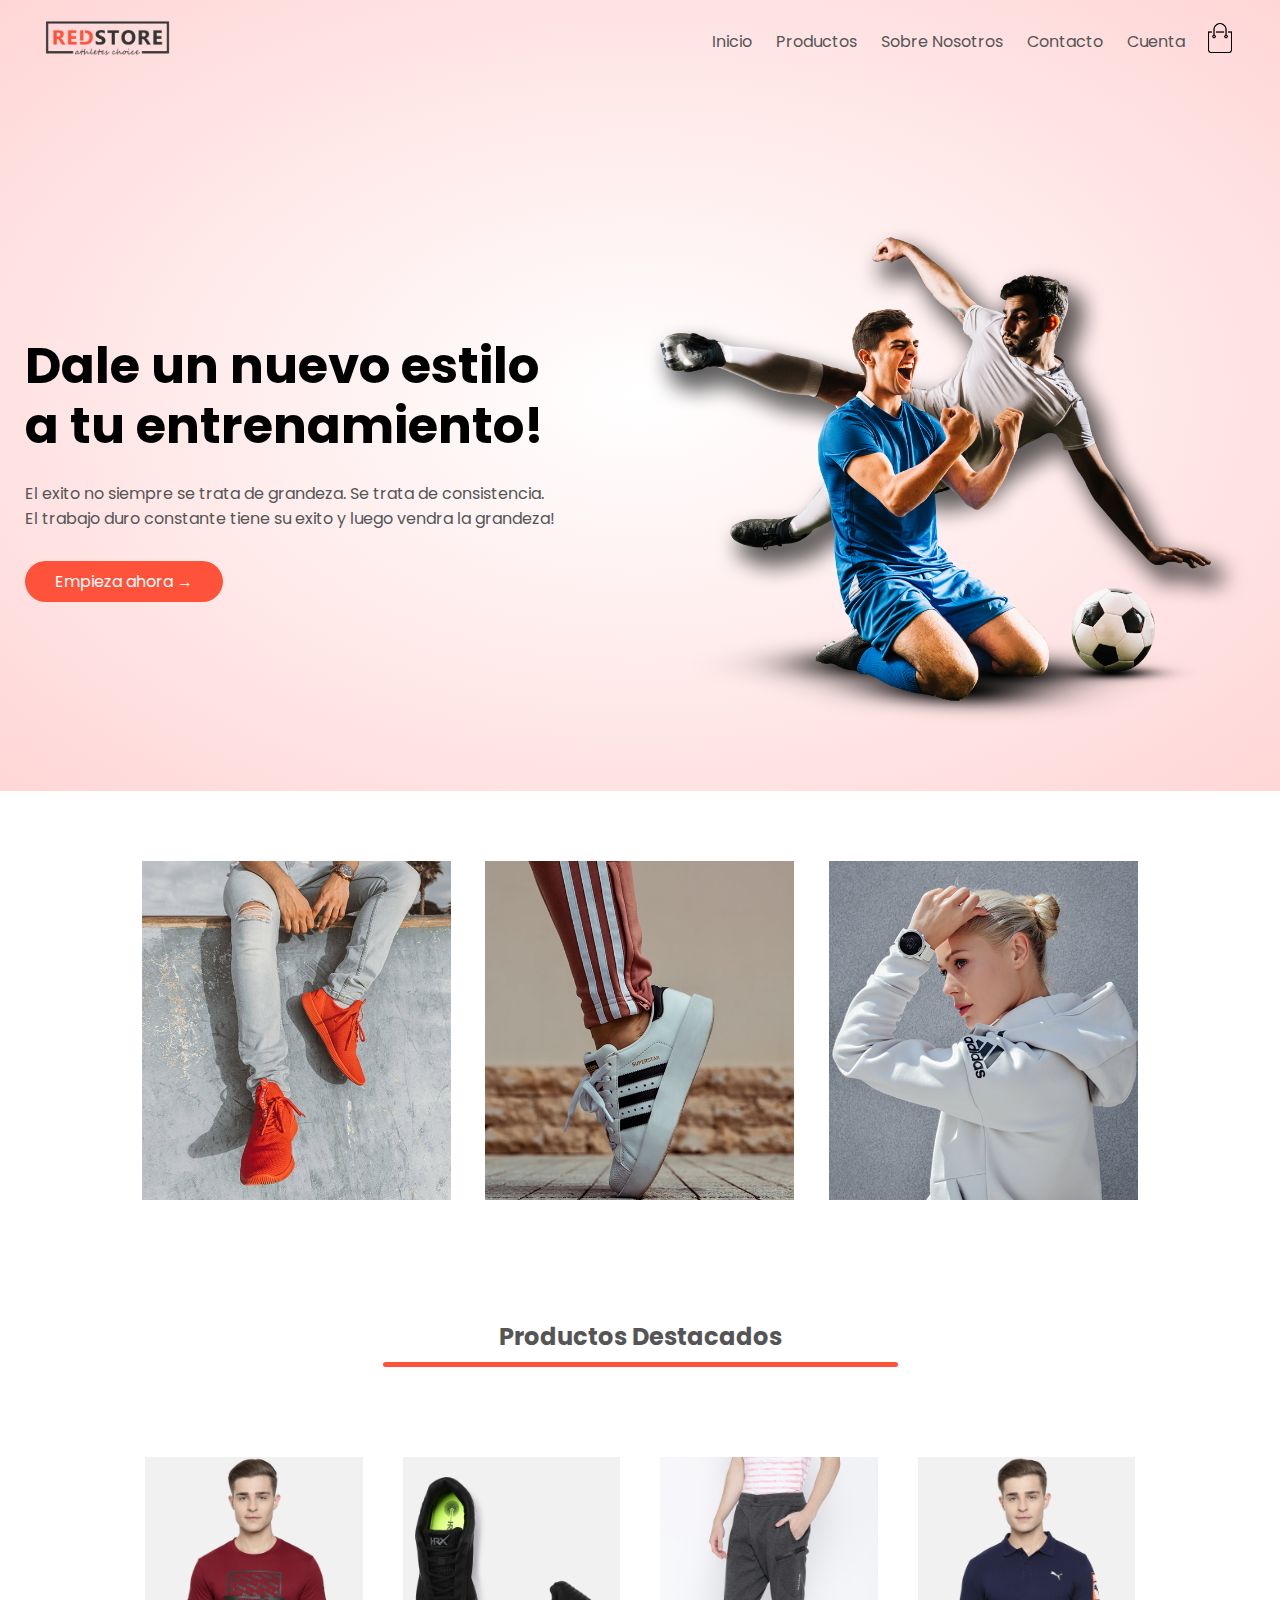
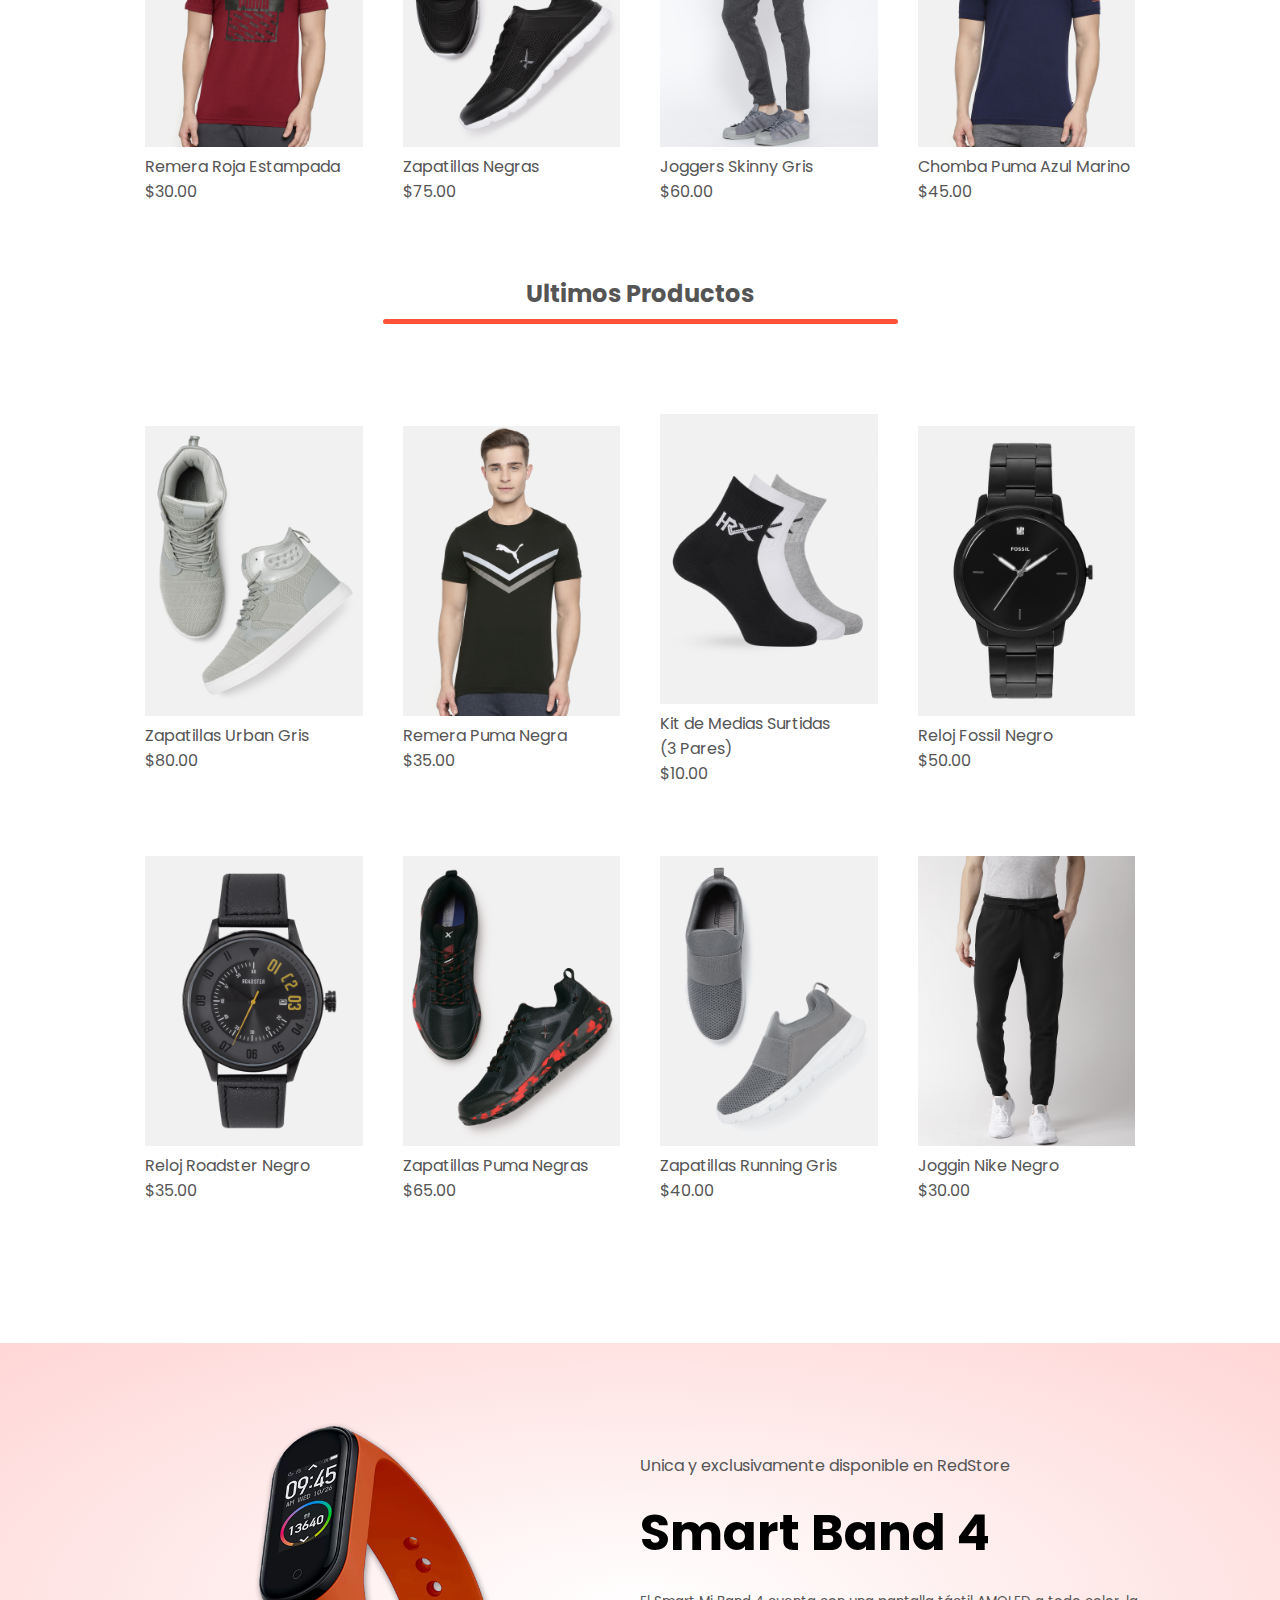
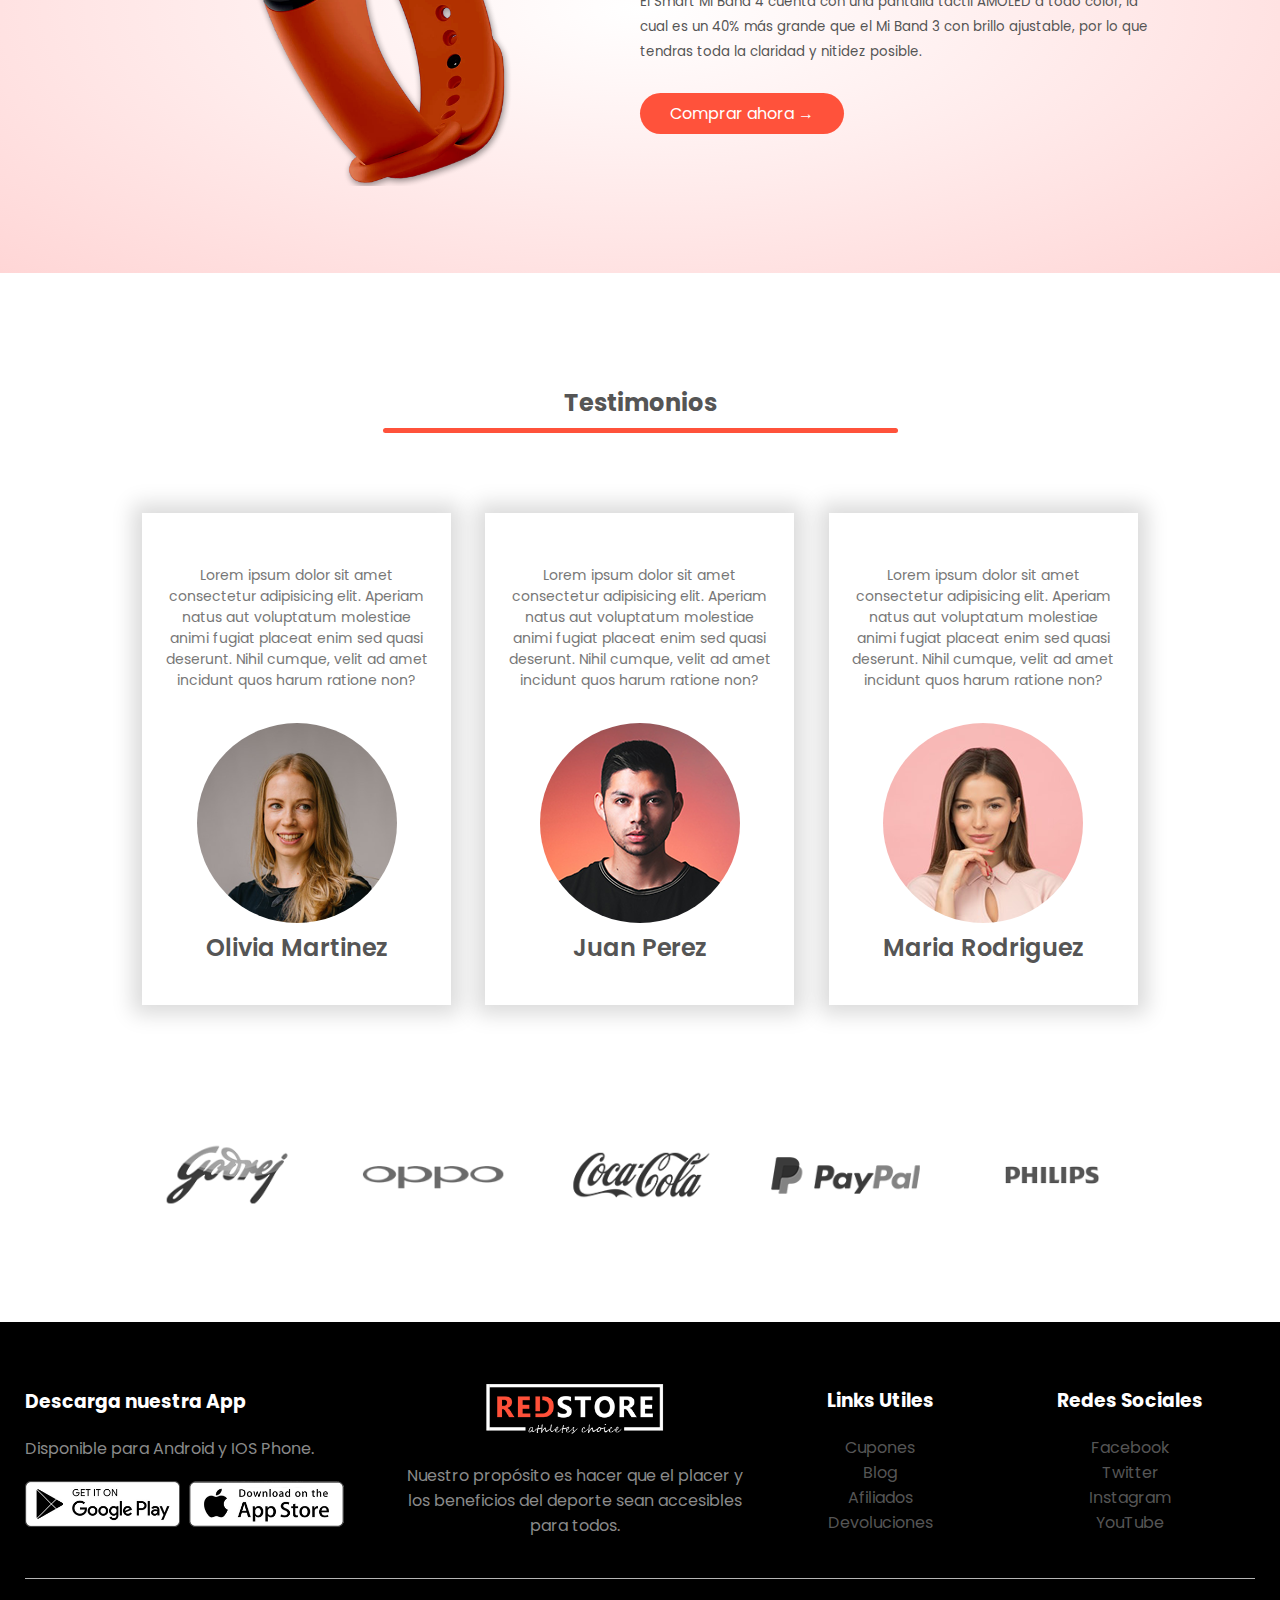
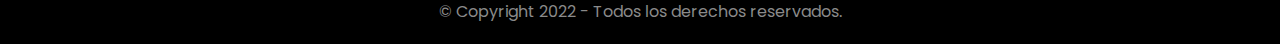
<file: ecommerce/index.html>
<!DOCTYPE html>
<html lang="en">
<head>
    <meta charset="UTF-8">
    <meta http-equiv="X-UA-Compatible" content="IE=edge">
    <meta name="viewport" content="width=device-width, initial-scale=1.0">
    <title>Proyecto E-Commerce</title>
    <link rel="stylesheet" href="css/style.css">
    <link rel="stylesheet" href="https://cdnjs.cloudflare.com/ajax/libs/font-awesome/6.2.0/css/all.min.css" integrity="sha512-xh6O/CkQoPOWDdYTDqeRdPCVd1SpvCA9XXcUnZS2FmJNp1coAFzvtCN9BmamE+4aHK8yyUHUSCcJHgXloTyT2A==" crossorigin="anonymous" referrerpolicy="no-referrer" />
</head>
<body>

    <!--------- HEADER & NAVBAR --------->

    <div class="header">
        <div class="container">
            <div class="navbar">
                <div class="logo">
                    <a href="#"><img src="imagenes/logo.png" width="125px" class="logo"></a>
                </div>
                <nav>
                    <ul id="menuItems">
                        <li><a href="#">Inicio</a></li>
                        <li><a href="pages/products.html">Productos</a></li>
                        <li><a href="#">Sobre Nosotros</a></li>
                        <li><a href="#">Contacto</a></li>
                        <li><a href="pages/account.html">Cuenta</a></li>
                    </ul>
                </nav>
                <a href="pages/cart.html"><img src="imagenes/cart.png" width="30px" height="30px"></a>
                <img src="imagenes/menu.png" class="menu-icon" onclick="menuToggle()">
            </div>
            <div class="row">
                <div class="col-2">
                    <h1>Dale un nuevo estilo<br> a tu entrenamiento!</h1>
                    <p>El exito no siempre se trata de grandeza. Se trata de consistencia. <br>El trabajo duro constante tiene su exito y luego vendra la grandeza!</p>
                    <a href="pages/products.html" class="button">Empieza ahora &#8594</a>
                </div>
                <div class="col-2">
                    <img src="imagenes/image1.png" alt="Website Banner">
                </div>
            </div>
        </div>
    </div>

    <!--------- Categorias --------->

    <div class="categories">
        <div class="small-container">
            <div class="row">
                <div class="col-3">
                    <img src="imagenes/category-1.jpg">
                </div>
                <div class="col-3">
                    <img src="imagenes/category-2.jpg">
                </div>
                <div class="col-3">
                    <img src="imagenes/category-3.jpg">
                </div>
            </div>
        </div>
    </div>

    <!---------- Productos ---------->
    
    <div class="small-container">
        <h2 class="container__title">Productos Destacados</h2>
        <div class="row">
            <div class="col-4">
                <a href="pages/product.html"><img src="imagenes/product-1.jpg">
                <h4>Remera Roja Estampada</h4>
                <div class="rating">
                    <i class="fa-solid fa-star"></i>
                    <i class="fa-solid fa-star"></i>
                    <i class="fa-solid fa-star"></i>
                    <i class="fa-solid fa-star"></i>
                    <i class="fa-regular fa-star"></i>
                </div>
                <p>$30.00</p></a>
            </div>

            <div class="col-4">
                <img src="imagenes/product-2.jpg">
                <h4>Zapatillas Negras</h4>
                <div class="rating">
                    <i class="fa-solid fa-star"></i>
                    <i class="fa-solid fa-star"></i>
                    <i class="fa-solid fa-star"></i>
                    <i class="fa-solid fa-star"></i>
                    <i class="fa-solid fa-star"></i>
                </div>
                <p>$75.00</p>
            </div>

            <div class="col-4">
                <img src="imagenes/product-3.jpg">
                <h4>Joggers Skinny Gris</h4>
                <div class="rating">
                    <i class="fa-solid fa-star"></i>
                    <i class="fa-solid fa-star"></i>
                    <i class="fa-solid fa-star"></i>
                    <i class="fa-solid fa-star"></i>
                    <i class="fa-solid fa-star-half-stroke"></i>
                </div>
                <p>$60.00</p>
            </div>

            <div class="col-4">
                <img src="imagenes/product-4.jpg">
                <h4>Chomba Puma Azul Marino</h4>
                <div class="rating">
                    <i class="fa-solid fa-star"></i>
                    <i class="fa-solid fa-star"></i>
                    <i class="fa-solid fa-star"></i>
                    <i class="fa-solid fa-star"></i>
                    <i class="fa-solid fa-star"></i>
                </div>
                <p>$45.00</p>
            </div>
        </div>

        <h2 class="container__title">Ultimos Productos</h2>

        <div class="row">
            <div class="col-4">
                <img src="imagenes/product-5.jpg">
                <h4>Zapatillas Urban Gris</h4>
                <div class="rating">
                    <i class="fa-solid fa-star"></i>
                    <i class="fa-solid fa-star"></i>
                    <i class="fa-solid fa-star"></i>
                    <i class="fa-solid fa-star"></i>
                    <i class="fa-regular fa-star"></i>
                </div>
                <p>$80.00</p>
            </div>

            <div class="col-4">
                <img src="imagenes/product-6.jpg">
                <h4>Remera Puma Negra</h4>
                <div class="rating">
                    <i class="fa-solid fa-star"></i>
                    <i class="fa-solid fa-star"></i>
                    <i class="fa-solid fa-star"></i>
                    <i class="fa-solid fa-star"></i>
                    <i class="fa-solid fa-star"></i>
                </div>
                <p>$35.00</p>
            </div>

            <div class="col-4">
                <img src="imagenes/product-7.jpg">
                <h4>Kit de Medias Surtidas<br>(3 Pares)</h4>
                <div class="rating">
                    <i class="fa-solid fa-star"></i>
                    <i class="fa-solid fa-star"></i>
                    <i class="fa-solid fa-star"></i>
                    <i class="fa-solid fa-star"></i>
                    <i class="fa-solid fa-star-half-stroke"></i>
                </div>
                <p>$10.00</p>
            </div>

            <div class="col-4">
                <img src="imagenes/product-8.jpg">
                <h4>Reloj Fossil Negro</h4>
                <div class="rating">
                    <i class="fa-solid fa-star"></i>
                    <i class="fa-solid fa-star"></i>
                    <i class="fa-solid fa-star"></i>
                    <i class="fa-solid fa-star"></i>
                    <i class="fa-solid fa-star"></i>
                </div>
                <p>$50.00</p>
            </div>
            <div class="col-4">
                <img src="imagenes/product-9.jpg">
                <h4>Reloj Roadster Negro</h4>
                <div class="rating">
                    <i class="fa-solid fa-star"></i>
                    <i class="fa-solid fa-star"></i>
                    <i class="fa-solid fa-star"></i>
                    <i class="fa-solid fa-star"></i>
                    <i class="fa-regular fa-star"></i>
                </div>
                <p>$35.00</p>
            </div>

            <div class="col-4">
                <img src="imagenes/product-10.jpg">
                <h4>Zapatillas Puma Negras</h4>
                <div class="rating">
                    <i class="fa-solid fa-star"></i>
                    <i class="fa-solid fa-star"></i>
                    <i class="fa-solid fa-star"></i>
                    <i class="fa-solid fa-star"></i>
                    <i class="fa-solid fa-star"></i>
                </div>
                <p>$65.00</p>
            </div>

            <div class="col-4">
                <img src="imagenes/product-11.jpg">
                <h4>Zapatillas Running Gris</h4>
                <div class="rating">
                    <i class="fa-solid fa-star"></i>
                    <i class="fa-solid fa-star"></i>
                    <i class="fa-solid fa-star"></i>
                    <i class="fa-solid fa-star"></i>
                    <i class="fa-solid fa-star-half-stroke"></i>
                </div>
                <p>$40.00</p>
            </div>

            <div class="col-4">
                <img src="imagenes/product-12.jpg">
                <h4>Joggin Nike Negro</h4>
                <div class="rating">
                    <i class="fa-solid fa-star"></i>
                    <i class="fa-solid fa-star"></i>
                    <i class="fa-solid fa-star"></i>
                    <i class="fa-solid fa-star"></i>
                    <i class="fa-solid fa-star"></i>
                </div>
                <p>$30.00</p>
            </div>
        </div>
    </div>

    <!---------- Ofertas & Promociones ---------->

    <div class="offer">
        <div class="small-container">
            <div class="row">
                <div class="col-2">
                    <img src="imagenes/exclusive.png" class="offer-img">
                </div>
                <div class="col-2">
                    <p>Unica y exclusivamente disponible en RedStore</p>
                    <h1>Smart Band 4</h1>
                    <small>El Smart Mi Band 4 cuenta con una pantalla táctil AMOLED a todo color, la cual es un 40% más grande que el Mi Band 3 con brillo ajustable, por lo que tendras toda la claridad y nitidez posible.</small><br>
                    <a href="#" class="button">Comprar ahora &#8594</a>
                </div>
            </div>
        </div>
    </div>

    <!---------- Testimonios ------------>

    <div class="testimonial">
        <div class="small-container">
            <h2 class="container__title">Testimonios</h2>
            <div class="row">
                <div class="col-3">
                    <i class="fa-solid fa-quote-left"></i>
                    <p>Lorem ipsum dolor sit amet consectetur adipisicing elit. Aperiam natus aut voluptatum molestiae animi fugiat placeat enim sed quasi deserunt. Nihil cumque, velit ad amet incidunt quos harum ratione non?</p>
                    <div class="rating">
                        <i class="fa-solid fa-star"></i>
                        <i class="fa-solid fa-star"></i>
                        <i class="fa-solid fa-star"></i>
                        <i class="fa-solid fa-star"></i>
                        <i class="fa-solid fa-star"></i>
                    </div>
                    <img src="imagenes/user-1.png">
                    <h3>Olivia Martinez</h3>
                </div>

                <div class="col-3">
                    <i class="fa-solid fa-quote-left"></i>
                    <p>Lorem ipsum dolor sit amet consectetur adipisicing elit. Aperiam natus aut voluptatum molestiae animi fugiat placeat enim sed quasi deserunt. Nihil cumque, velit ad amet incidunt quos harum ratione non?</p>
                    <div class="rating">
                        <i class="fa-solid fa-star"></i>
                        <i class="fa-solid fa-star"></i>
                        <i class="fa-solid fa-star"></i>
                        <i class="fa-solid fa-star"></i>
                        <i class="fa-regular fa-star"></i>
                    </div>
                    <img src="imagenes/user-2.png">
                    <h3>Juan Perez</h3>
                </div>

                <div class="col-3">
                    <i class="fa-solid fa-quote-left"></i>
                    <p>Lorem ipsum dolor sit amet consectetur adipisicing elit. Aperiam natus aut voluptatum molestiae animi fugiat placeat enim sed quasi deserunt. Nihil cumque, velit ad amet incidunt quos harum ratione non?</p>
                    <div class="rating">
                        <i class="fa-solid fa-star"></i>
                        <i class="fa-solid fa-star"></i>
                        <i class="fa-solid fa-star"></i>
                        <i class="fa-solid fa-star"></i>
                        <i class="fa-solid fa-star"></i>
                    </div>
                    <img src="imagenes/user-3.png">
                    <h3>Maria Rodriguez</h3>
                </div>
            </div>
        </div>
    </div>

    <!-------- Sponsors ---------->

    <div class="brands">
        <div class="small-container">
            <div class="row">
                <div class="col-5">
                    <a href="https://www.godrejlatam.com/" target="_blank"><img src="imagenes/logo-godrej.png"></a>
                </div>
                <div class="col-5">
                    <a href="https://www.oppo.com/" target="_blank"><img src="imagenes/logo-oppo.png"></a>
                </div>
                <div class="col-5">
                    <a href="https://www.coca-cola.com.ar/" target="_blank"><img src="imagenes/logo-coca-cola.png"></a>
                </div>
                <div class="col-5">
                    <a href="https://www.paypal.com/" target="_blank"><img src="imagenes/logo-paypal.png"></a>
                </div>
                <div class="col-5">
                    <a href="https://www.philips.com.ar/" target="_blank"><img src="imagenes/logo-philips.png"></a>
                </div>
            </div>
        </div>
    </div>

    <!-------- Footer ---------->

    <div class="footer">
        <div class="footer__container">
            <div class="row">
                <div class="footer-col-1">
                    <h3>Descarga nuestra App</h3>
                    <p>Disponible para Android y IOS Phone.</p>
                    <div class="app-logo">
                        <img src="imagenes/play-store.png">
                        <img src="imagenes/app-store.png">
                    </div>
                </div>
                <div class="footer-col-2">
                    <a href="#"><img src="imagenes/logo-white.png"></a>
                    <p>Nuestro propósito es hacer que el placer y los beneficios del deporte sean accesibles para todos.</p>
                </div>
                <div class="footer-col-3">
                    <h3>Links Utiles</h3>
                    <ul>
                        <li><a href="#">Cupones</a></li>
                        <li><a href="#">Blog</a></li>
                        <li><a href="#">Afiliados</a></li>
                        <li><a href="#">Devoluciones</a></li>
                    </ul>
                </div>
                <div class="footer-col-4">
                    <h3>Redes Sociales</h3>
                    <ul>
                        <li><a href="https://www.facebook.com/" target="_blank">Facebook</a></li>
                        <li><a href="https://twitter.com/" target="_blank">Twitter</a></li>
                        <li><a href="https://www.instagram.com/" target="_blank">Instagram</a></li>
                        <li><a href="https://www.youtube.com/" target="_blank">YouTube</a></li>
                    </ul>
                </div>
            </div>
            <hr>
            <p class="copyright">&#169 Copyright 2022 - Todos los derechos reservados.</p>
        </div>
    </div>

    <script src="js/script.js"></script>
</body>
</html>
</file>
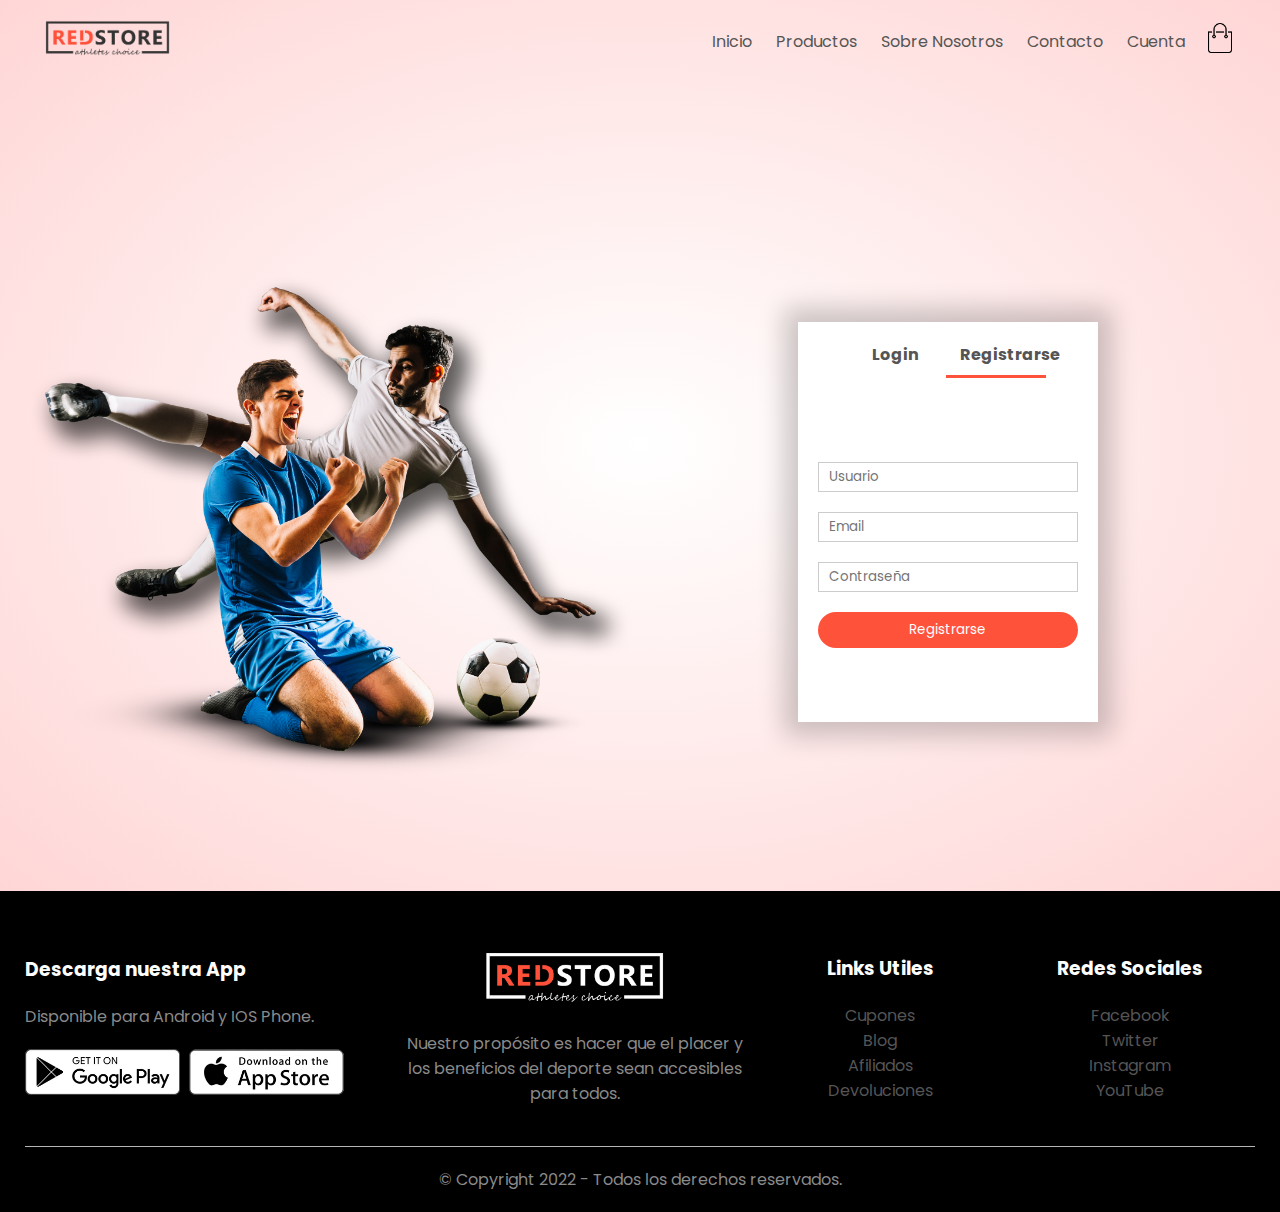
<file: ecommerce/pages/account.html>
<!DOCTYPE html>
<html lang="en">
<head>
    <meta charset="UTF-8">
    <meta http-equiv="X-UA-Compatible" content="IE=edge">
    <meta name="viewport" content="width=device-width, initial-scale=1.0">
    <title>Proyecto E-Commerce | Productos</title>
    <link rel="stylesheet" href="../css/style.css">
    <link rel="stylesheet" href="https://cdnjs.cloudflare.com/ajax/libs/font-awesome/6.2.0/css/all.min.css" integrity="sha512-xh6O/CkQoPOWDdYTDqeRdPCVd1SpvCA9XXcUnZS2FmJNp1coAFzvtCN9BmamE+4aHK8yyUHUSCcJHgXloTyT2A==" crossorigin="anonymous" referrerpolicy="no-referrer" />
</head>
<body>

    <!--------- HEADER & NAVBAR --------->

    <div class="header">
        <div class="container">
            <div class="navbar">
                <div class="logo">
                    <a href="../index.html"><img src="../imagenes/logo.png" width="125px" class="logo"></a>
                </div>
                <nav>
                    <ul id="menuItems">
                        <li><a href="../index.html">Inicio</a></li>
                        <li><a href="../pages/products.html">Productos</a></li>
                        <li><a href="#">Sobre Nosotros</a></li>
                        <li><a href="#">Contacto</a></li>
                        <li><a href="#">Cuenta</a></li>
                    </ul>
                </nav>
                <a href="../pages/cart.html"><img src="../imagenes/cart.png" width="30px" height="30px"></a>
                <img src="../imagenes/menu.png" class="menu-icon" onclick="menuToggle()">
            </div>

            <div class="account">
                    <div class="row">
                        <div class="col-2">
                            <img src="../imagenes/image1.png" width="100%">
                        </div>
                        <div class="col-2">
                            <div class="form-container">
                                <div class="form-button">
                                    <span onclick="login()">Login</span>
                                    <span onclick="register()">Registrarse</span>
                                    <hr id="indicator">
                                </div>
        
                                <form id="login">
                                    <input type="text" placeholder="Usuario">
                                    <input type="password" placeholder="Contraseña">
                                    <button type="submit" class="button">Ingresar</button>
                                    <a href="#">Olvide mi contraseña</a>
                                </form>
        
                                <form id="register">
                                    <input type="text" placeholder="Usuario">
                                    <input type="email" placeholder="Email">
                                    <input type="password" placeholder="Contraseña">
                                    <button type="submit" class="button">Registrarse</button>
                                </form>
                            </div>
                        </div>
                    </div>
                </div>
            </div>
        </div>
    </div>

    <!---------- Account Page ---------->


    

    <!-------- Footer ---------->

    <div class="footer">
        <div class="footer__container">
            <div class="row">
                <div class="footer-col-1">
                    <h3>Descarga nuestra App</h3>
                    <p>Disponible para Android y IOS Phone.</p>
                    <div class="app-logo">
                        <img src="../imagenes/play-store.png">
                        <img src="../imagenes/app-store.png">
                    </div>
                </div>
                <div class="footer-col-2">
                    <a href="../index.html"><img src="../imagenes/logo-white.png"></a>
                    <p>Nuestro propósito es hacer que el placer y los beneficios del deporte sean accesibles para todos.</p>
                </div>
                <div class="footer-col-3">
                    <h3>Links Utiles</h3>
                    <ul>
                        <li><a href="#">Cupones</a></li>
                        <li><a href="#">Blog</a></li>
                        <li><a href="#">Afiliados</a></li>
                        <li><a href="#">Devoluciones</a></li>
                    </ul>
                </div>
                <div class="footer-col-4">
                    <h3>Redes Sociales</h3>
                    <ul>
                        <li><a href="https://www.facebook.com/" target="_blank">Facebook</a></li>
                        <li><a href="https://twitter.com/" target="_blank">Twitter</a></li>
                        <li><a href="https://www.instagram.com/" target="_blank">Instagram</a></li>
                        <li><a href="https://www.youtube.com/" target="_blank">YouTube</a></li>
                    </ul>
                </div>
            </div>
            <hr>
            <p class="copyright">&#169 Copyright 2022 - Todos los derechos reservados.</p>
        </div>
    </div>

    <script src="../js/script.js"></script>
    <script src="../js/account.js"></script>
</body>
</html>
</file>
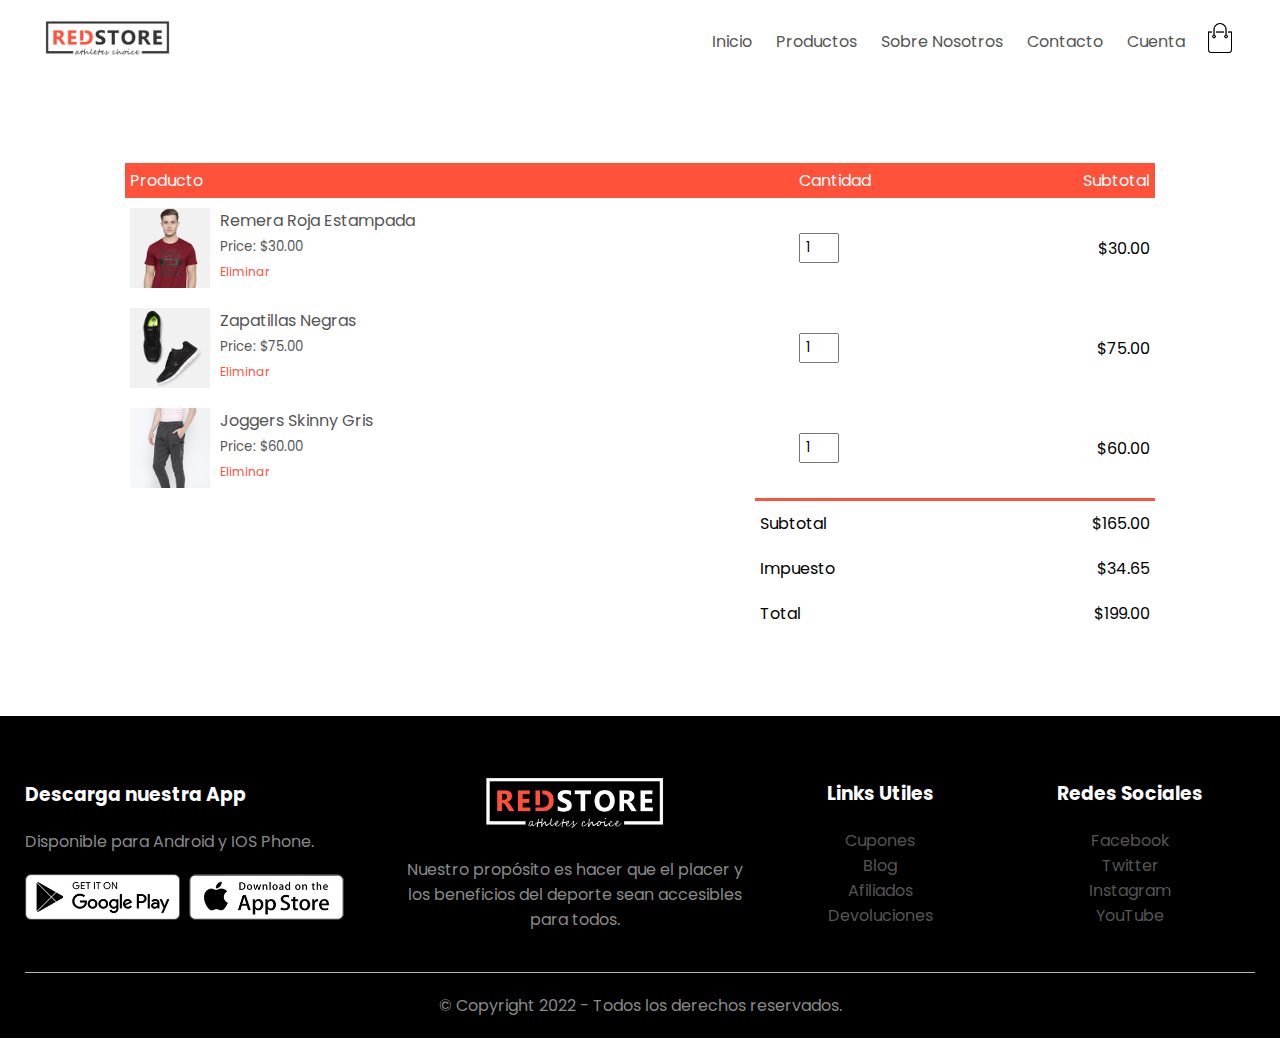
<file: ecommerce/pages/cart.html>
<!DOCTYPE html>
<html lang="en">
<head>
    <meta charset="UTF-8">
    <meta http-equiv="X-UA-Compatible" content="IE=edge">
    <meta name="viewport" content="width=device-width, initial-scale=1.0">
    <title>Proyecto E-Commerce | Productos</title>
    <link rel="stylesheet" href="../css/style.css">
    <link rel="stylesheet" href="https://cdnjs.cloudflare.com/ajax/libs/font-awesome/6.2.0/css/all.min.css" integrity="sha512-xh6O/CkQoPOWDdYTDqeRdPCVd1SpvCA9XXcUnZS2FmJNp1coAFzvtCN9BmamE+4aHK8yyUHUSCcJHgXloTyT2A==" crossorigin="anonymous" referrerpolicy="no-referrer" />
</head>
<body>

    <!--------- HEADER & NAVBAR --------->

        <div class="container">
            <div class="navbar">
                <div class="logo">
                    <a href="../index.html"><img src="../imagenes/logo.png" width="125px" class="logo"></a>
                </div>
                <nav>
                    <ul id="menuItems">
                        <li><a href="../index.html">Inicio</a></li>
                        <li><a href="../pages/products.html">Productos</a></li>
                        <li><a href="#">Sobre Nosotros</a></li>
                        <li><a href="#">Contacto</a></li>
                        <li><a href="../pages/account.html">Cuenta</a></li>
                    </ul>
                </nav>
                <a href="#"><img src="../imagenes/cart.png" width="30px" height="30px"></a>
                <img src="../imagenes/menu.png" class="menu-icon" onclick="menuToggle()">
            </div>
        </div>

    <!---------- Cart details ---------->
    
    <div class="small-container cart-page">

        <table>
            <tr>
                <th>Producto</th>
                <th>Cantidad</th>
                <th>Subtotal</th>
            </tr>
            <tr>
                <td>
                    <div class="cart-info">
                        <img src="../imagenes/buy-1.jpg">
                        <div>
                            <p>Remera Roja Estampada</p>
                            <small>Price: $30.00</small>
                            <br>
                            <a href="#">Eliminar</a>
                        </div>
                    </div>
                </td>
                <td><input type="number" value="1"></td>
                <td>$30.00</td>
            </tr>

            <tr>
                <td>
                    <div class="cart-info">
                        <img src="../imagenes/buy-2.jpg">
                        <div>
                            <p>Zapatillas Negras</p>
                            <small>Price: $75.00</small>
                            <br>
                            <a href="#">Eliminar</a>
                        </div>
                    </div>
                </td>
                <td><input type="number" value="1"></td>
                <td>$75.00</td>
            </tr>

            <tr>
                <td>
                    <div class="cart-info">
                        <img src="../imagenes/buy-3.jpg">
                        <div>
                            <p>Joggers Skinny Gris</p>
                            <small>Price: $60.00</small>
                            <br>
                            <a href="#">Eliminar</a>
                        </div>
                    </div>
                </td>
                <td><input type="number" value="1"></td>
                <td>$60.00</td>
            </tr>
        </table>

        <div class="total">

            <table>
                <tr>
                    <td>Subtotal</td>
                    <td>$165.00</td>
                </tr>
                <tr>
                    <td>Impuesto</td>
                    <td>$34.65</td>
                </tr>
                <tr>
                    <td>Total</td>
                    <td>$199.00</td>
                </tr>
            </table>

        </div>

    </div>

    <!-------- Footer ---------->

    <div class="footer">
        <div class="footer__container">
            <div class="row">
                <div class="footer-col-1">
                    <h3>Descarga nuestra App</h3>
                    <p>Disponible para Android y IOS Phone.</p>
                    <div class="app-logo">
                        <img src="../imagenes/play-store.png">
                        <img src="../imagenes/app-store.png">
                    </div>
                </div>
                <div class="footer-col-2">
                    <a href="../index.html"><img src="../imagenes/logo-white.png"></a>
                    <p>Nuestro propósito es hacer que el placer y los beneficios del deporte sean accesibles para todos.</p>
                </div>
                <div class="footer-col-3">
                    <h3>Links Utiles</h3>
                    <ul>
                        <li><a href="#">Cupones</a></li>
                        <li><a href="#">Blog</a></li>
                        <li><a href="#">Afiliados</a></li>
                        <li><a href="#">Devoluciones</a></li>
                    </ul>
                </div>
                <div class="footer-col-4">
                    <h3>Redes Sociales</h3>
                    <ul>
                        <li><a href="https://www.facebook.com/" target="_blank">Facebook</a></li>
                        <li><a href="https://twitter.com/" target="_blank">Twitter</a></li>
                        <li><a href="https://www.instagram.com/" target="_blank">Instagram</a></li>
                        <li><a href="https://www.youtube.com/" target="_blank">YouTube</a></li>
                    </ul>
                </div>
            </div>
            <hr>
            <p class="copyright">&#169 Copyright 2022 - Todos los derechos reservados.</p>
        </div>
    </div>

    <script src="../js/script.js"></script>
</body>
</html>
</file>
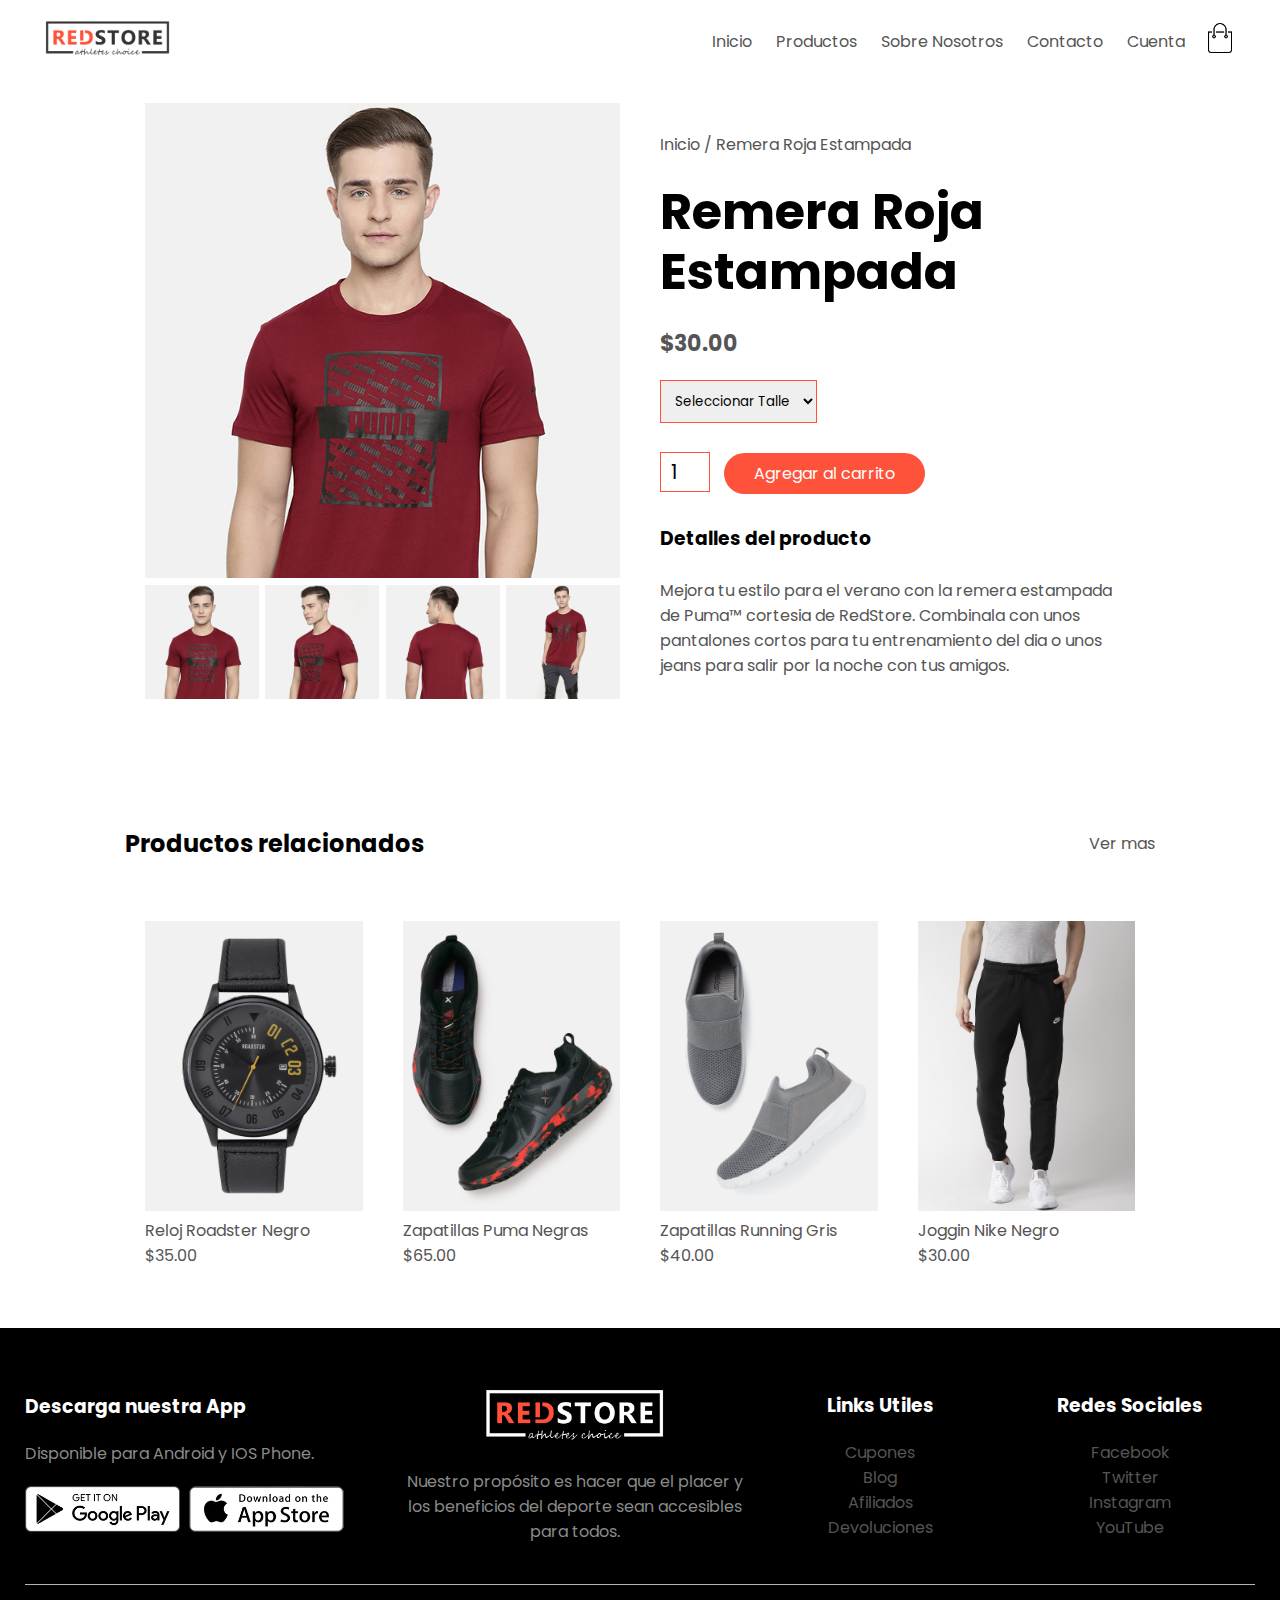
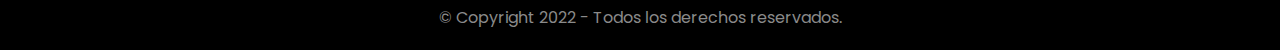
<file: ecommerce/pages/product.html>
<!DOCTYPE html>
<html lang="en">
<head>
    <meta charset="UTF-8">
    <meta http-equiv="X-UA-Compatible" content="IE=edge">
    <meta name="viewport" content="width=device-width, initial-scale=1.0">
    <title>Proyecto E-Commerce | Productos</title>
    <link rel="stylesheet" href="../css/style.css">
    <link rel="stylesheet" href="https://cdnjs.cloudflare.com/ajax/libs/font-awesome/6.2.0/css/all.min.css" integrity="sha512-xh6O/CkQoPOWDdYTDqeRdPCVd1SpvCA9XXcUnZS2FmJNp1coAFzvtCN9BmamE+4aHK8yyUHUSCcJHgXloTyT2A==" crossorigin="anonymous" referrerpolicy="no-referrer" />
</head>
<body>

    <!--------- HEADER & NAVBAR --------->

        <div class="container">
            <div class="navbar">
                <div class="logo">
                    <a href="../index.html"><img src="../imagenes/logo.png" width="125px" class="logo"></a>
                </div>
                <nav>
                    <ul id="menuItems">
                        <li><a href="../index.html">Inicio</a></li>
                        <li><a href="../pages/products.html">Productos</a></li>
                        <li><a href="#">Sobre Nosotros</a></li>
                        <li><a href="#">Contacto</a></li>
                        <li><a href="../pages/account.html">Cuenta</a></li>
                    </ul>
                </nav>
                <a href="../pages/cart.html"><img src="../imagenes/cart.png" width="30px" height="30px"></a>
                <img src="../imagenes/menu.png" class="menu-icon" onclick="menuToggle()">
            </div>
        </div>

    <!---------- Productos CONTENT ---------->

    <div class="small-container detail-product">
        <div class="row">
            <div class="col-2">
                <img src="../imagenes/gallery-1.jpg" width="100%" id="productImg">


                <div class="small-img-row">
                    <div class="small-img-col">
                        <img src="../imagenes/gallery-1.jpg" width="100%" class="small-img">
                    </div>

                    <div class="small-img-col">
                        <img src="../imagenes/gallery-2.jpg" width="100%" class="small-img">
                    </div>

                    <div class="small-img-col">
                        <img src="../imagenes/gallery-3.jpg" width="100%" class="small-img">
                    </div>

                    <div class="small-img-col">
                        <img src="../imagenes/gallery-4.jpg" width="100%" class="small-img">
                    </div>
                </div>
            </div>

            <div class="col-2">
                <p>Inicio / Remera Roja Estampada</p>
                <h1>Remera Roja Estampada</h1>
                <h4>$30.00</h4>
                <select>
                    <option>Seleccionar Talle</option>
                    <option>XL</option>
                    <option>L</option>
                    <option>M</option>
                    <option>S</option>
                </select>
                <input type="number" value="1">
                <a href="" class="button">Agregar al carrito</a>
                <h3>Detalles del producto <i class="fa fa-indent"></i></h3>
                <br>
                <p>Mejora tu estilo para el verano con la remera estampada de Puma&#8482 cortesia de RedStore. Combinala con unos pantalones cortos para tu entrenamiento del dia o unos jeans para salir por la noche con tus amigos.</p>
            </div>
        </div>
    </div>

    <!---------- Productos ---------->
    
    <div class="small-container">
        <div class="row row-2">
            <h2>Productos relacionados</h2>
            <p>Ver mas</p>
        </div>
    </div>
    
    <div class="small-container">

        <div class="row">

            <div class="col-4">
                <img src="../imagenes/product-9.jpg">
                <h4>Reloj Roadster Negro</h4>
                <div class="rating">
                    <i class="fa-solid fa-star"></i>
                    <i class="fa-solid fa-star"></i>
                    <i class="fa-solid fa-star"></i>
                    <i class="fa-solid fa-star"></i>
                    <i class="fa-regular fa-star"></i>
                </div>
                <p>$35.00</p>
            </div>

            <div class="col-4">
                <img src="../imagenes/product-10.jpg">
                <h4>Zapatillas Puma Negras</h4>
                <div class="rating">
                    <i class="fa-solid fa-star"></i>
                    <i class="fa-solid fa-star"></i>
                    <i class="fa-solid fa-star"></i>
                    <i class="fa-solid fa-star"></i>
                    <i class="fa-solid fa-star"></i>
                </div>
                <p>$65.00</p>
            </div>

            <div class="col-4">
                <img src="../imagenes/product-11.jpg">
                <h4>Zapatillas Running Gris</h4>
                <div class="rating">
                    <i class="fa-solid fa-star"></i>
                    <i class="fa-solid fa-star"></i>
                    <i class="fa-solid fa-star"></i>
                    <i class="fa-solid fa-star"></i>
                    <i class="fa-solid fa-star-half-stroke"></i>
                </div>
                <p>$40.00</p>
            </div>

            <div class="col-4">
                <img src="../imagenes/product-12.jpg">
                <h4>Joggin Nike Negro</h4>
                <div class="rating">
                    <i class="fa-solid fa-star"></i>
                    <i class="fa-solid fa-star"></i>
                    <i class="fa-solid fa-star"></i>
                    <i class="fa-solid fa-star"></i>
                    <i class="fa-solid fa-star"></i>
                </div>
                <p>$30.00</p>
            </div>
        </div>
    </div>

    <!-------- Footer ---------->

    <div class="footer">
        <div class="footer__container">
            <div class="row">
                <div class="footer-col-1">
                    <h3>Descarga nuestra App</h3>
                    <p>Disponible para Android y IOS Phone.</p>
                    <div class="app-logo">
                        <img src="../imagenes/play-store.png">
                        <img src="../imagenes/app-store.png">
                    </div>
                </div>
                <div class="footer-col-2">
                    <a href="../index.html"><img src="../imagenes/logo-white.png"></a>
                    <p>Nuestro propósito es hacer que el placer y los beneficios del deporte sean accesibles para todos.</p>
                </div>
                <div class="footer-col-3">
                    <h3>Links Utiles</h3>
                    <ul>
                        <li><a href="#">Cupones</a></li>
                        <li><a href="#">Blog</a></li>
                        <li><a href="#">Afiliados</a></li>
                        <li><a href="#">Devoluciones</a></li>
                    </ul>
                </div>
                <div class="footer-col-4">
                    <h3>Redes Sociales</h3>
                    <ul>
                        <li><a href="https://www.facebook.com/" target="_blank">Facebook</a></li>
                        <li><a href="https://twitter.com/" target="_blank">Twitter</a></li>
                        <li><a href="https://www.instagram.com/" target="_blank">Instagram</a></li>
                        <li><a href="https://www.youtube.com/" target="_blank">YouTube</a></li>
                    </ul>
                </div>
            </div>
            <hr>
            <p class="copyright">&#169 Copyright 2022 - Todos los derechos reservados.</p>
        </div>
    </div>

    <script src="../js/script.js"></script>
    <script src="../js/product.js"></script>
</body>
</html>
</file>
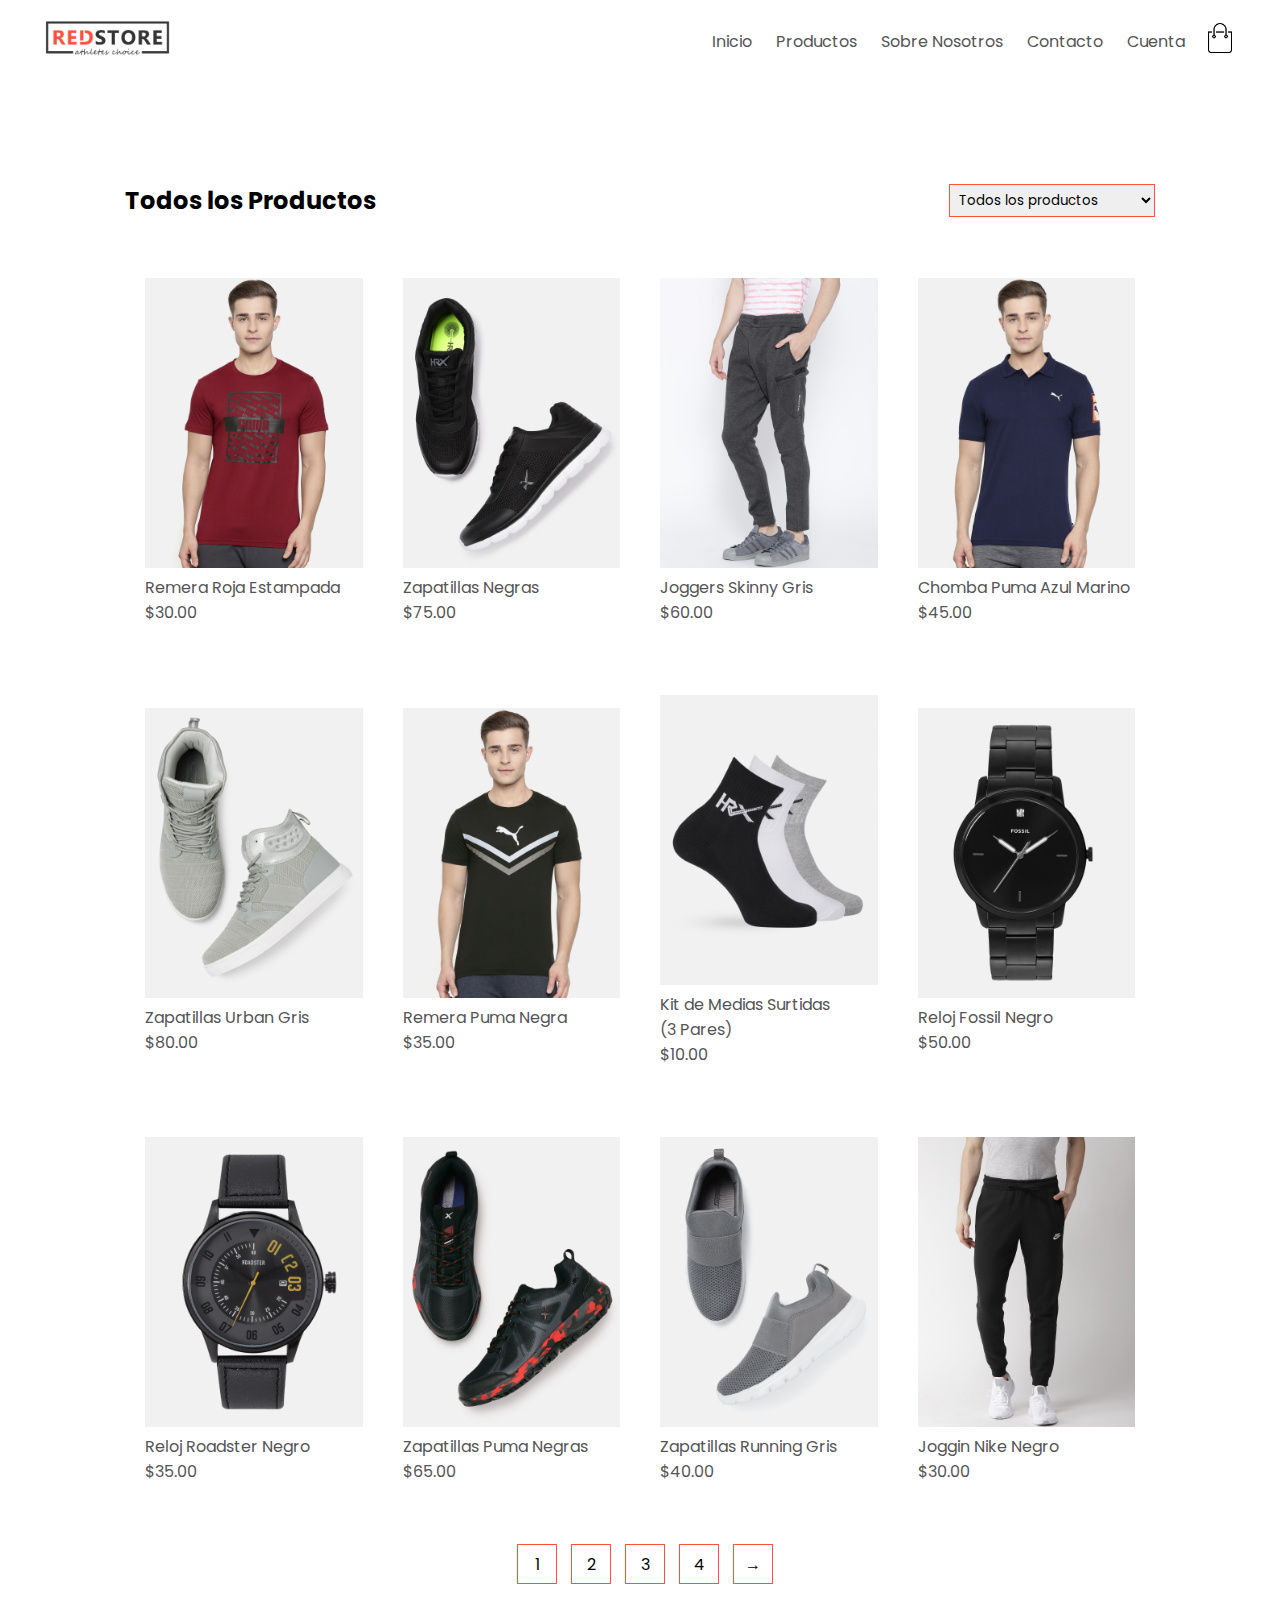
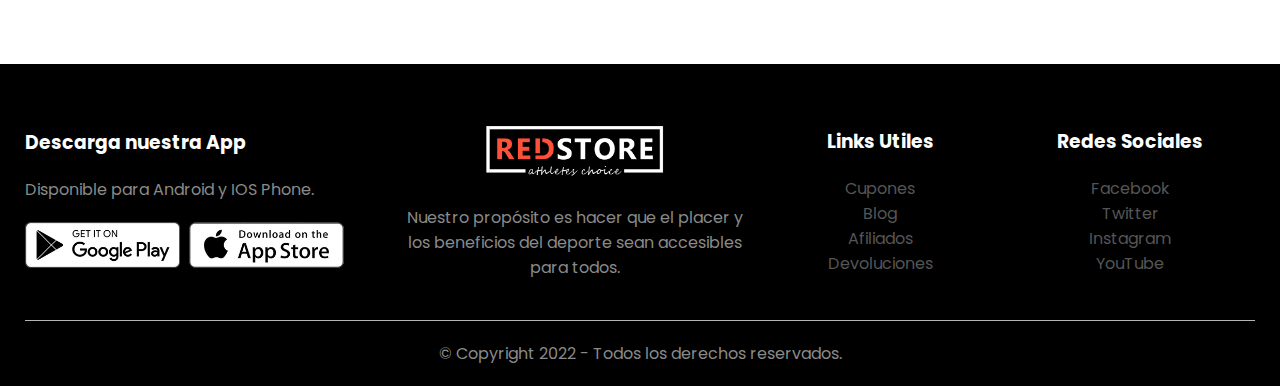
<file: ecommerce/pages/products.html>
<!DOCTYPE html>
<html lang="en">
<head>
    <meta charset="UTF-8">
    <meta http-equiv="X-UA-Compatible" content="IE=edge">
    <meta name="viewport" content="width=device-width, initial-scale=1.0">
    <title>Proyecto E-Commerce | Productos</title>
    <link rel="stylesheet" href="../css/style.css">
    <link rel="stylesheet" href="https://cdnjs.cloudflare.com/ajax/libs/font-awesome/6.2.0/css/all.min.css" integrity="sha512-xh6O/CkQoPOWDdYTDqeRdPCVd1SpvCA9XXcUnZS2FmJNp1coAFzvtCN9BmamE+4aHK8yyUHUSCcJHgXloTyT2A==" crossorigin="anonymous" referrerpolicy="no-referrer" />
</head>
<body>

    <!--------- HEADER & NAVBAR --------->

        <div class="container">
            <div class="navbar">
                <div class="logo">
                    <a href="../index.html"><img src="../imagenes/logo.png" width="125px" class="logo"></a>
                </div>
                <nav>
                    <ul id="menuItems">
                        <li><a href="../index.html">Inicio</a></li>
                        <li><a href="../pages/products.html">Productos</a></li>
                        <li><a href="#">Sobre Nosotros</a></li>
                        <li><a href="#">Contacto</a></li>
                        <li><a href="../pages/account.html">Cuenta</a></li>
                    </ul>
                </nav>
                <a href="../pages/cart.html"><img src="../imagenes/cart.png" width="30px" height="30px"></a>
                <img src="../imagenes/menu.png" class="menu-icon" onclick="menuToggle()">
            </div>
        </div>

    <!---------- Productos ---------->
    
    <div class="small-container">

        <div class="row row-2">
            <h2>Todos los Productos</h2>
            <select>
                <option>Todos los productos</option>
                <option>Ordernar por precio</option>
                <option>Ordernar por popularidad</option>
                <option>Ordernar por calificacion</option>
                <option>Mas vendidos</option>
            </select>
        </div>

        <div class="row">
            <div class="col-4">
                <a href="../pages/product.html"><img src="../imagenes/product-1.jpg">
                <h4>Remera Roja Estampada</h4>
                <div class="rating">
                    <i class="fa-solid fa-star"></i>
                    <i class="fa-solid fa-star"></i>
                    <i class="fa-solid fa-star"></i>
                    <i class="fa-solid fa-star"></i>
                    <i class="fa-regular fa-star"></i>
                </div>
                <p>$30.00</p></a>
            </div>

            <div class="col-4">
                <img src="../imagenes/product-2.jpg">
                <h4>Zapatillas Negras</h4>
                <div class="rating">
                    <i class="fa-solid fa-star"></i>
                    <i class="fa-solid fa-star"></i>
                    <i class="fa-solid fa-star"></i>
                    <i class="fa-solid fa-star"></i>
                    <i class="fa-solid fa-star"></i>
                </div>
                <p>$75.00</p>
            </div>

            <div class="col-4">
                <img src="../imagenes/product-3.jpg">
                <h4>Joggers Skinny Gris</h4>
                <div class="rating">
                    <i class="fa-solid fa-star"></i>
                    <i class="fa-solid fa-star"></i>
                    <i class="fa-solid fa-star"></i>
                    <i class="fa-solid fa-star"></i>
                    <i class="fa-solid fa-star-half-stroke"></i>
                </div>
                <p>$60.00</p>
            </div>

            <div class="col-4">
                <img src="../imagenes/product-4.jpg">
                <h4>Chomba Puma Azul Marino</h4>
                <div class="rating">
                    <i class="fa-solid fa-star"></i>
                    <i class="fa-solid fa-star"></i>
                    <i class="fa-solid fa-star"></i>
                    <i class="fa-solid fa-star"></i>
                    <i class="fa-solid fa-star"></i>
                </div>
                <p>$45.00</p>
            </div>

            <div class="col-4">
                <img src="../imagenes/product-5.jpg">
                <h4>Zapatillas Urban Gris</h4>
                <div class="rating">
                    <i class="fa-solid fa-star"></i>
                    <i class="fa-solid fa-star"></i>
                    <i class="fa-solid fa-star"></i>
                    <i class="fa-solid fa-star"></i>
                    <i class="fa-regular fa-star"></i>
                </div>
                <p>$80.00</p>
            </div>

            <div class="col-4">
                <img src="../imagenes/product-6.jpg">
                <h4>Remera Puma Negra</h4>
                <div class="rating">
                    <i class="fa-solid fa-star"></i>
                    <i class="fa-solid fa-star"></i>
                    <i class="fa-solid fa-star"></i>
                    <i class="fa-solid fa-star"></i>
                    <i class="fa-solid fa-star"></i>
                </div>
                <p>$35.00</p>
            </div>

            <div class="col-4">
                <img src="../imagenes/product-7.jpg">
                <h4>Kit de Medias Surtidas<br>(3 Pares)</h4>
                <div class="rating">
                    <i class="fa-solid fa-star"></i>
                    <i class="fa-solid fa-star"></i>
                    <i class="fa-solid fa-star"></i>
                    <i class="fa-solid fa-star"></i>
                    <i class="fa-solid fa-star-half-stroke"></i>
                </div>
                <p>$10.00</p>
            </div>

            <div class="col-4">
                <img src="../imagenes/product-8.jpg">
                <h4>Reloj Fossil Negro</h4>
                <div class="rating">
                    <i class="fa-solid fa-star"></i>
                    <i class="fa-solid fa-star"></i>
                    <i class="fa-solid fa-star"></i>
                    <i class="fa-solid fa-star"></i>
                    <i class="fa-solid fa-star"></i>
                </div>
                <p>$50.00</p>
            </div>
            <div class="col-4">
                <img src="../imagenes/product-9.jpg">
                <h4>Reloj Roadster Negro</h4>
                <div class="rating">
                    <i class="fa-solid fa-star"></i>
                    <i class="fa-solid fa-star"></i>
                    <i class="fa-solid fa-star"></i>
                    <i class="fa-solid fa-star"></i>
                    <i class="fa-regular fa-star"></i>
                </div>
                <p>$35.00</p>
            </div>

            <div class="col-4">
                <img src="../imagenes/product-10.jpg">
                <h4>Zapatillas Puma Negras</h4>
                <div class="rating">
                    <i class="fa-solid fa-star"></i>
                    <i class="fa-solid fa-star"></i>
                    <i class="fa-solid fa-star"></i>
                    <i class="fa-solid fa-star"></i>
                    <i class="fa-solid fa-star"></i>
                </div>
                <p>$65.00</p>
            </div>

            <div class="col-4">
                <img src="../imagenes/product-11.jpg">
                <h4>Zapatillas Running Gris</h4>
                <div class="rating">
                    <i class="fa-solid fa-star"></i>
                    <i class="fa-solid fa-star"></i>
                    <i class="fa-solid fa-star"></i>
                    <i class="fa-solid fa-star"></i>
                    <i class="fa-solid fa-star-half-stroke"></i>
                </div>
                <p>$40.00</p>
            </div>

            <div class="col-4">
                <img src="../imagenes/product-12.jpg">
                <h4>Joggin Nike Negro</h4>
                <div class="rating">
                    <i class="fa-solid fa-star"></i>
                    <i class="fa-solid fa-star"></i>
                    <i class="fa-solid fa-star"></i>
                    <i class="fa-solid fa-star"></i>
                    <i class="fa-solid fa-star"></i>
                </div>
                <p>$30.00</p>
            </div>
            <div class="page-button">
                <span>1</span>
                <span>2</span>
                <span>3</span>
                <span>4</span>
                <span>&#8594</span>
            </div>
        </div>
    </div>

    <!-------- Footer ---------->

    <div class="footer">
        <div class="footer__container">
            <div class="row">
                <div class="footer-col-1">
                    <h3>Descarga nuestra App</h3>
                    <p>Disponible para Android y IOS Phone.</p>
                    <div class="app-logo">
                        <img src="../imagenes/play-store.png">
                        <img src="../imagenes/app-store.png">
                    </div>
                </div>
                <div class="footer-col-2">
                    <a href="../index.html"><img src="../imagenes/logo-white.png"></a>
                    <p>Nuestro propósito es hacer que el placer y los beneficios del deporte sean accesibles para todos.</p>
                </div>
                <div class="footer-col-3">
                    <h3>Links Utiles</h3>
                    <ul>
                        <li><a href="#">Cupones</a></li>
                        <li><a href="#">Blog</a></li>
                        <li><a href="#">Afiliados</a></li>
                        <li><a href="#">Devoluciones</a></li>
                    </ul>
                </div>
                <div class="footer-col-4">
                    <h3>Redes Sociales</h3>
                    <ul>
                        <li><a href="https://www.facebook.com/" target="_blank">Facebook</a></li>
                        <li><a href="https://twitter.com/" target="_blank">Twitter</a></li>
                        <li><a href="https://www.instagram.com/" target="_blank">Instagram</a></li>
                        <li><a href="https://www.youtube.com/" target="_blank">YouTube</a></li>
                    </ul>
                </div>
            </div>
            <hr>
            <p class="copyright">&#169 Copyright 2022 - Todos los derechos reservados.</p>
        </div>
    </div>

    <script src="../js/script.js"></script>
</body>
</html>
</file>
<file: ecommerce/css/style.css>
@import url('https://fonts.googleapis.com/css2?family=Poppins:wght@400;500;600;700;900&display=swap');

*{
    margin: 0;
    padding: 0;
    box-sizing: border-box;
    text-decoration: none;
    list-style: none;
    font-family: 'Poppins', sans-serif;
}

/*------- HEADER & NAVBAR ---------*/

.navbar{
    display: flex;
    align-items: center;
    padding: 20px;
}

nav{
    flex: 1;
    text-align: right;
}

nav ul{
    display: inline-block;
}

nav ul li{
    display: inline-block;
    margin-right: 20px;
}

a{
    color: #555;
}

nav ul li a:hover::before{
    content: '';
    background-color: #ff523b;
    width: 5px;
    height: 5px;
    border-radius: 5px;
    position: absolute;
    top: 50px;
}

p{
    color: #555;
}

.container{
    max-width: 1300px;
    margin: auto;
    padding: 0 25px;
}

.row{
    display: flex;
    align-items: center;
    flex-wrap: wrap;
    justify-content: space-around;
}

.col-2{
    flex-basis: 50%;
    min-width: 300px;
}

.col-2 img{
    max-width: 100%;
    padding: 50px 0;
}

.col-2 h1{
    font-size: 50px;
    line-height: 60px;
    margin: 25px 0;
}

.button{
    display: inline-block;
    background-color: #ff523b;
    color: #fff;
    padding: 8px 30px;
    margin: 30px 0;
    border-radius: 30px;
    transition: all .5s;
}

.button:hover{
    background-color: #563434;
    scale: 1.1;
}

.header{
    background: radial-gradient(#fff,#ffd6d6);
}

.header .row{
    margin-top: 70px;
}

/*------- CATEGORIAS & CONTENIDO GENERAL ---------*/

.categories{
    margin: 70px 0;
}

.col-3{
    flex-basis: 30%;
    min-width: 250px;
    margin-bottom: 30px;
    cursor: pointer;
}

.col-3 img{
    width: 100%;
}

.small-container{
    max-width: 1080px;
    margin: auto;
    padding: 0 25px;
}

.col-4{
    flex-basis: 25%;
    padding: 10px 20px;
    min-width: 200px;
    margin-bottom: 50px;
    transition: all .5s;
    cursor: pointer;
}

.col-4 img{
    width: 100%;
}

.container__title{
    text-align: center;
    margin: 0 auto 80px;
    position: relative;
    line-height: 60px;
    color: #555;
}

.container__title::after{
    content: '';
    background-color: #ff523b;
    width: 50%;
    height: 5px;
    border-radius: 5px;
    position: absolute;
    bottom: 0;
    left: 25%;
}

h4{
    color: #555;
    font-weight: normal;
}

.col-4 p{
    font-size: 1rem;
}

.rating{
    color: #ff523b;
}

.col-4:hover{
    transform: scale(1.1);
}

/*------- Ofertas ---------*/

.offer{
    background: radial-gradient(#fff,#ffd6d6);
    margin-top: 80px;
    padding: 30px 0;
}

.col-2 .offer-img{
    padding: 50px;
}

small{
    color: #555;
}

/*------- Testimonios -------*/

.testimonial{
    padding-top: 100px;
}

.testimonial .col-3{
    text-align: center;
    padding: 40px 20px;
    box-shadow: 0 0 20px 9px rgba(0, 0, 0, 0.15);
    cursor: pointer;
    transition: all .5s;
}

.testimonial .col-3:hover{
    transform: translateY(-30px)
}

.testimonial .col-3 img{
    width: 200px;
    margin-top: 20px;
    border-radius: 50%;
}
.fa-quote-left{
    font-size: 34px;
    color: #ff523b;
}

.col-3 p{
    font-size: 14px;
    margin: 12px 0;
    color: #777;
}

.testimonial .col-3 h3{
    font-weight: 600;
    color: #555;
    font-size: 1.5rem;
}

/* ------------ Sponsors ---------- */

.brands{
    margin: 100px auto;
}

.col-5{
    width: 160px;
}

.col-5 img{
    width: 100%;
    cursor: pointer;
    filter: grayscale(100%);
    transition: all .5s;
}

.col-5 img:hover{
    filter: grayscale(0);
    transform: scale(1.25);
}

/* ------------ Footer ---------- */

.footer{
    background-color: #000;
    color: #8a8a8a;
    font-size: 1rem;
    padding: 60px 0 20px;
}

.footer__container{
    max-width: 1300px;
    margin: auto;
    padding: 0 25px;
}

.footer p{
    color: #8a8a8a;
}

.footer h3{
    color: #fff;
    margin-bottom: 20px;
}

.footer-col-1, .footer-col-2, .footer-col-3, .footer-col-4{
    min-width: 250px;
    margin-bottom: 20px;
}

.footer-col-1{
    flex-basis: 30%;
}

.footer-col-2{
    flex: 1;
    text-align: center;
}

.footer-col-2 img{
    width: 180px;
    margin-bottom: 20px;
}

.footer-col-3, .footer-col-4{
    flex-basis: 12%;
    text-align: center;
}

.footer-col-3 a:hover, .footer-col-4 a:hover{
    text-decoration: underline;
}

.app-logo{
    margin-top: 20px;
}

.app-logo img{
    width: 155px;
    margin-right: 5px;
    cursor: pointer;
}

.footer hr{
    background-color: #b5b5b5;
    height: 1px;
    margin: 20px 0;
    border: none;
}

.copyright{
    text-align: center;
}

.menu-icon{
    width: 28px;
    margin-left: 20px;
    display: none;
}

/* -------- Productos Page --------*/

.row-2{
    justify-content: space-between;
    margin: 100px auto 50px;
}

select{
    border: 1px solid #ff523b;
    padding: 5px;
}

select:focus{
    outline: none;
}

.page-button{
    margin: 0 auto 80px;
}

.page-button span{
    display: inline-block;
    border: 1px solid #ff523b;
    margin-left: 10px;
    width: 40px;
    height: 40px;
    text-align: center;
    line-height: 40px;
    cursor: pointer;
}

.page-button span:hover{
    background-color: #ff523b;
    color: #fff;
}

/* -------- Product Details --------*/

.product{
    margin-top: 80px;
}

.detail-product .col-2 img{
    padding: 0;
}

.detail-product .col-2{
    padding: 20px;
}

.detail-product h4{
    margin: 20px 0;
    font-size: 22px;
    font-weight: bold;
}

.detail-product select{
    display: block;
    padding: 10px;
    margin-top: 20px;
}

.detail-product input{
    width: 50px;
    height: 40px;
    padding-left: 10px;
    font-size: 20px;
    margin-right: 10px;
    border: 1px solid #ff523b;
}

input:focus{
    outline: none;
}

.detail-product .fa-indent{
    color: #ff523b;
    margin-left: 10px;
}

.small-img-row{
    display: flex;
    justify-content: space-between;
}

.small-img-col{
    flex-basis: 24%;
    cursor: pointer;
}

/* -------- Cart details --------*/

.cart-page{
    margin: 80px auto;
}

table{
    width: 100%;
    border-collapse: collapse;
}

.cart-info{
    display: flex;
    flex-wrap: wrap;
}

th{
    text-align: left;
    padding: 5px;
    color: #fff;
    background-color: #ff523b;
    font-weight: normal;
}

td{
    padding: 10px 5px
}

td input{
    width: 40px;
    height: 30px;
    padding: 5px;
}

td a{
    color: #ff523b;
    font-size: 12px;
}

td img{
    width: 80px;
    height: 80px;
    margin-right: 10px;
}

.total{
    display: flex;
    justify-content: flex-end;
}

.total table{
    border-top: 3px solid #ff523b;
    width: 100%;
    max-width: 400px;
}

td:last-child{
    text-align: right;
}

th:last-child{
    text-align: right;
}

/* -------- Account Page --------*/

.account{
    padding: 50px 0;
}

.form-container{
    background-color: #fff;
    width: 300px;
    height: 400px;
    position: relative;
    text-align: center;
    padding: 20px 0;
    margin: auto;
    box-shadow: 0 0 24px 14px rgba(0, 0, 0, 0.2);
    overflow: hidden;
}

.form-container span{
    font-weight: bold;
    padding: 0 10px;
    color: #555;
    width: 100px;
    display: inline-block;
    cursor: pointer;
}

.form-button{
    display: inline-block;
}

.form-container form{
    max-width: 300px;
    padding: 0 20px;
    position: absolute;
    top: 130px;
    transition: all 1s;
}

form input{
    width: 100%;
    height: 30px;
    margin: 10px 0;
    padding: 0 10px;
    border: 1px solid #ccc;
}

form .button{
    width: 100%;
    border: none;
    cursor: pointer;
    margin: 10px 0;
}

form .button:focus{
    outline: none;
}

#login{
    left: -300px;
}

#register{
    left: 0;
}

form a{
    font-size: 12px;
}

#indicator{
    width: 100px;
    border: none;
    background-color: #ff523b;
    height: 3px;
    margin-top: 8px;
    transform: translateX(100px);
    transition: all 1s;
}

/* -------- MediaQuery for Screen size 800px --------*/

@media only screen and (max-width:800px){

    nav ul{
        position: absolute;
        top: 70px;
        left: 0;
        background-color: #333;
        width: 100%;
        overflow: hidden;
        transition: all .5s;
    }

    nav ul li{
        display: block;
        margin-right: 50px;
        margin-top: 10px;
        margin-bottom: 10px;
    }

    nav ul li a{
        color: #fff;
    }

    nav ul li a:hover{
        color: #ff523b;
    }

    nav ul li a:hover::before{
        display: none;
    }
    
    .menu-icon{
        display: block;
        cursor: pointer;
    }
}

/* -------- MediaQuery for Screen size 600px --------*/

@media only screen and (max-width:600px){

    .row{
        text-align: center;
    }
    
    .col-2, .col-3, .col-4{
        flex-basis: 100%;
    }
    .detail-product .row{
        text-align: left;
    }
    .detail-product .col-2{
        padding: 20px 0;
    }
    .detail-product h1{
        font-size: 26px;
        line-height: 32px;
    }
    .cart-info p{
        display: none;
    }
}
</file>
